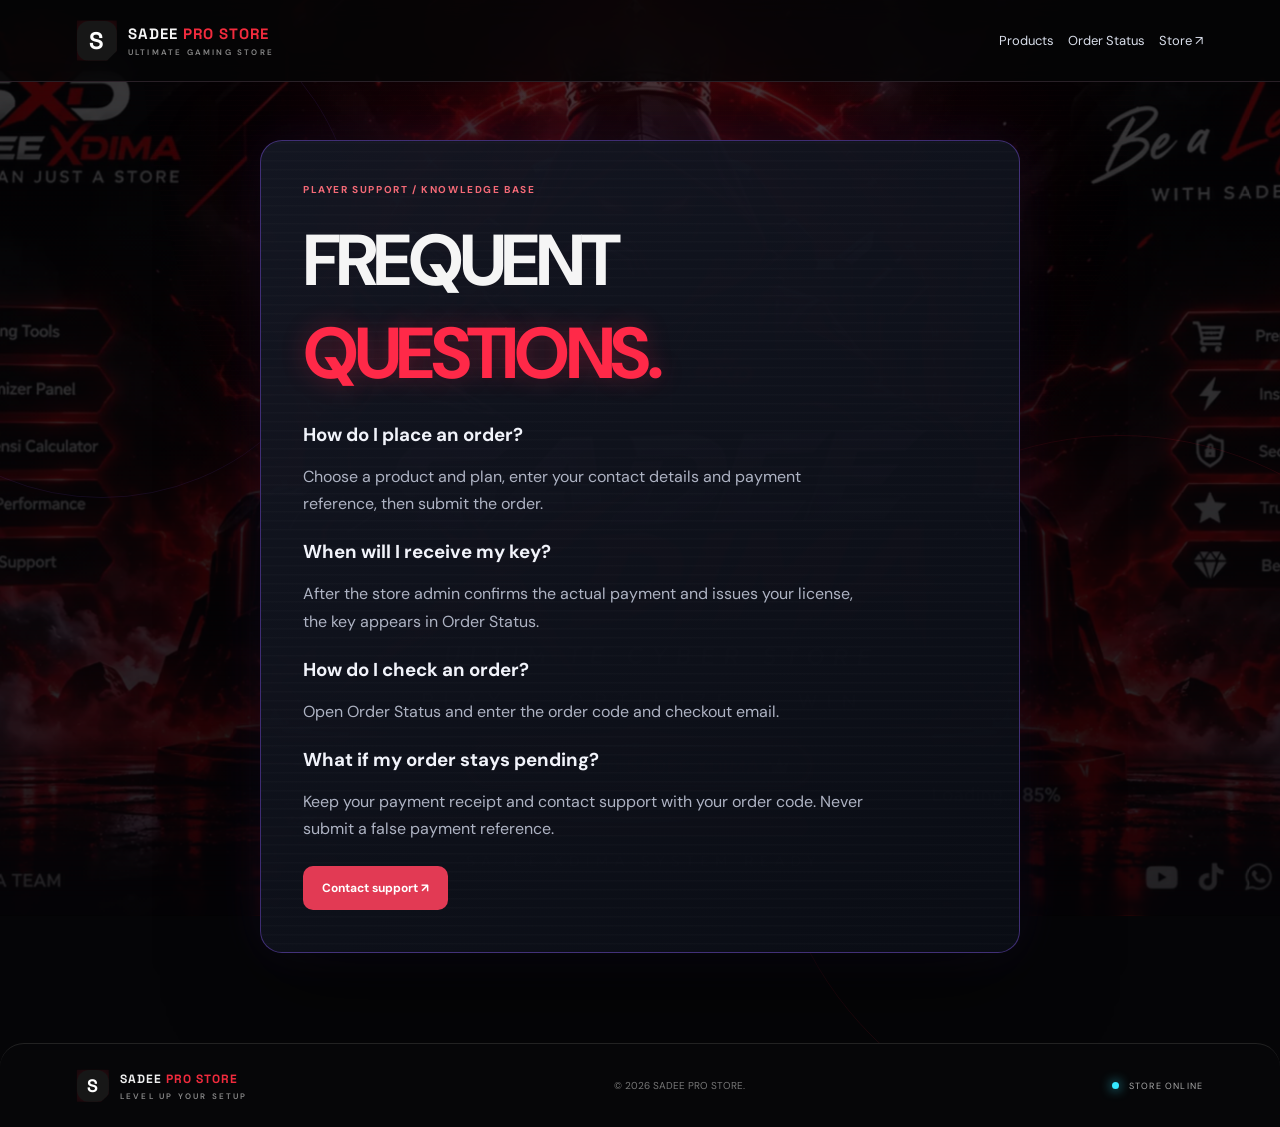
<file: faq.html>
<!doctype html><html lang="en"><head><meta charset="utf-8"><meta name="viewport" content="width=device-width,initial-scale=1"><meta name="theme-color" content="#08090d"><title>FAQ | SADEE PRO STORE</title><meta name="description" content="Quick answers about ordering, payment checks, license delivery and support."><link rel="stylesheet" href="styles.css"></head><body class="status-page"><header class="topbar"><a class="brand" href="./"><span class="brand-mark">S</span><span>SADEE <b>PRO STORE</b><small>ULTIMATE GAMING STORE</small></span></a><nav><a href="./#products">Products</a><a href="order-status.html">Order Status</a><a href="./">Store ↗</a></nav></header><main class="status-main"><div class="status-ambient" aria-hidden="true"><i></i><i></i><i></i></div><section class="status-console"><p class="eyebrow">PLAYER SUPPORT / KNOWLEDGE BASE</p><h1>FREQUENT <span>QUESTIONS.</span></h1><h3>How do I place an order?</h3><p class="status-intro">Choose a product and plan, enter your contact details and payment reference, then submit the order.</p><h3>When will I receive my key?</h3><p class="status-intro">After the store admin confirms the actual payment and issues your license, the key appears in Order Status.</p><h3>How do I check an order?</h3><p class="status-intro">Open Order Status and enter the order code and checkout email.</p><h3>What if my order stays pending?</h3><p class="status-intro">Keep your payment receipt and contact support with your order code. Never submit a false payment reference.</p><a class="btn btn-red" href="support.html">Contact support ↗</a></section></main><footer><a class="brand footer-brand" href="./"><span class="brand-mark">S</span><span>SADEE <b>PRO STORE</b><small>LEVEL UP YOUR SETUP</small></span></a><p>© <span id="year"></span> SADEE PRO STORE.</p><span class="footer-status"><i></i> STORE ONLINE</span></footer><script>document.getElementById('year').textContent=new Date().getFullYear()</script></body></html>
</file>
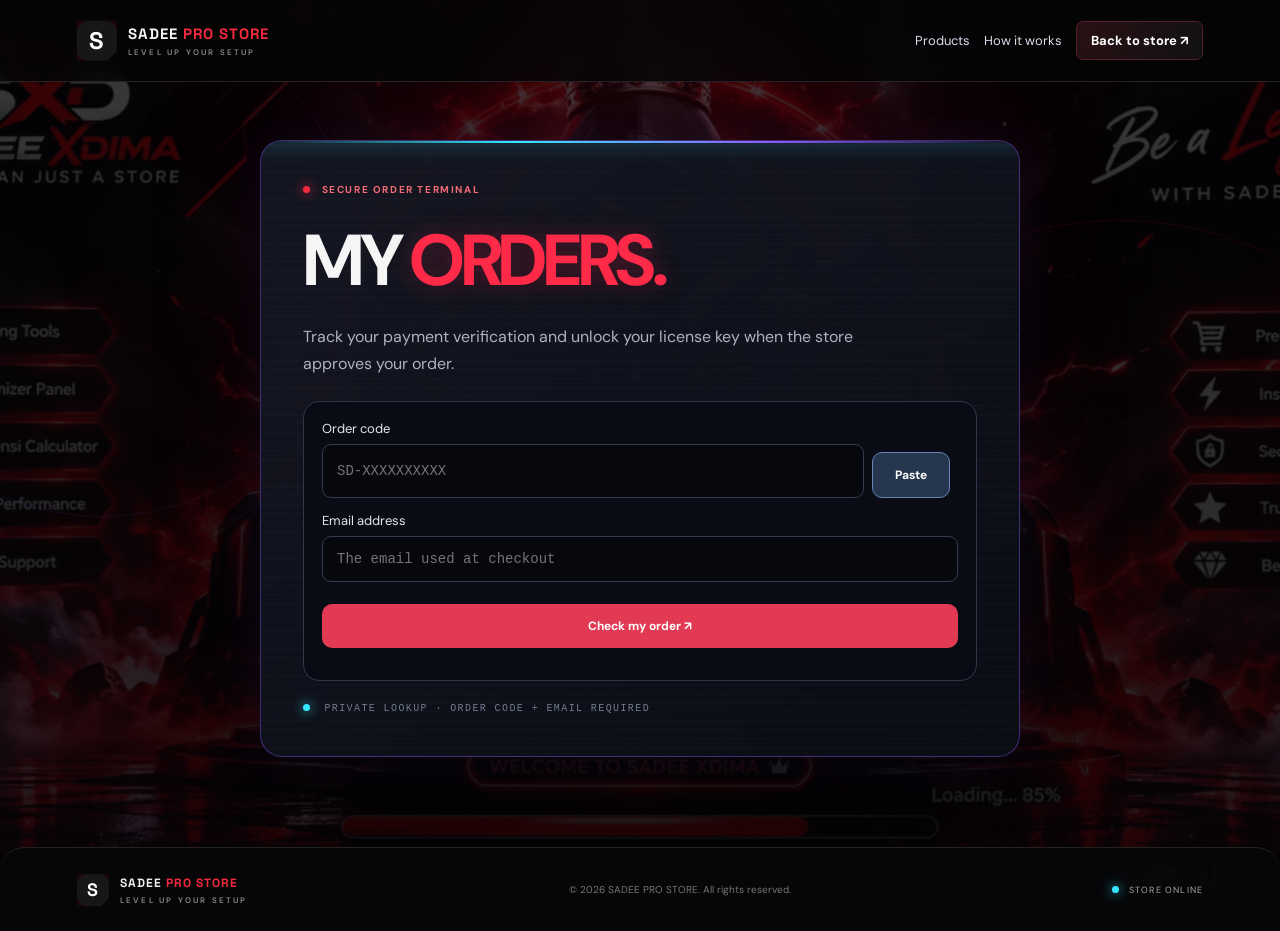
<file: order-status.html>
<!doctype html>
<html lang="en"><head><meta charset="utf-8"><meta name="viewport" content="width=device-width,initial-scale=1"><meta name="theme-color" content="#08090d"><title>My Orders | SADEE PRO STORE</title><link rel="stylesheet" href="styles.css"><script defer src="config.js"></script></head>
<body class="status-page"><header class="topbar"><a class="brand" href="./"><span class="brand-mark">S</span><span>SADEE <b>PRO STORE</b><small>LEVEL UP YOUR SETUP</small></span></a><nav><a href="./#products">Products</a><a href="./#how">How it works</a><a class="nav-shop" href="./">Back to store ↗</a></nav></header>
<main class="status-main"><div class="status-ambient" aria-hidden="true"><i></i><i></i><i></i></div><section class="status-console"><p class="eyebrow"><span class="live-dot"></span> SECURE ORDER TERMINAL</p><div class="status-scanline"></div><h1>MY <span>ORDERS.</span></h1><p class="status-intro">Track your payment verification and unlock your license key when the store approves your order.</p><form id="lookup-form" class="order-lookup-form status-lookup-form"><label>Order code<div class="paste-field"><input name="order_code" id="order-code-input" required maxlength="30" placeholder="SD-XXXXXXXXXX" autocomplete="off"><button type="button" class="btn btn-outline paste-btn" id="paste-order-code">Paste</button></div></label><label>Email address<input name="email" type="email" required maxlength="254" placeholder="The email used at checkout" autocomplete="email"></label><button class="btn btn-red full" type="submit" id="lookup-submit">Check my order ↗</button><p class="form-message" id="lookup-message" role="status"></p></form><div id="lookup-result" class="lookup-result" aria-live="polite"></div><div class="status-footnote"><span class="terminal-dot"></span> PRIVATE LOOKUP · ORDER CODE + EMAIL REQUIRED</div></section></main>
<footer><a class="brand footer-brand" href="./"><span class="brand-mark">S</span><span>SADEE <b>PRO STORE</b><small>LEVEL UP YOUR SETUP</small></span></a><p>© <span id="year"></span> SADEE PRO STORE. All rights reserved.</p><span class="footer-status"><i></i> STORE ONLINE</span></footer><script defer src="order-status.js"></script></body></html>
</file>
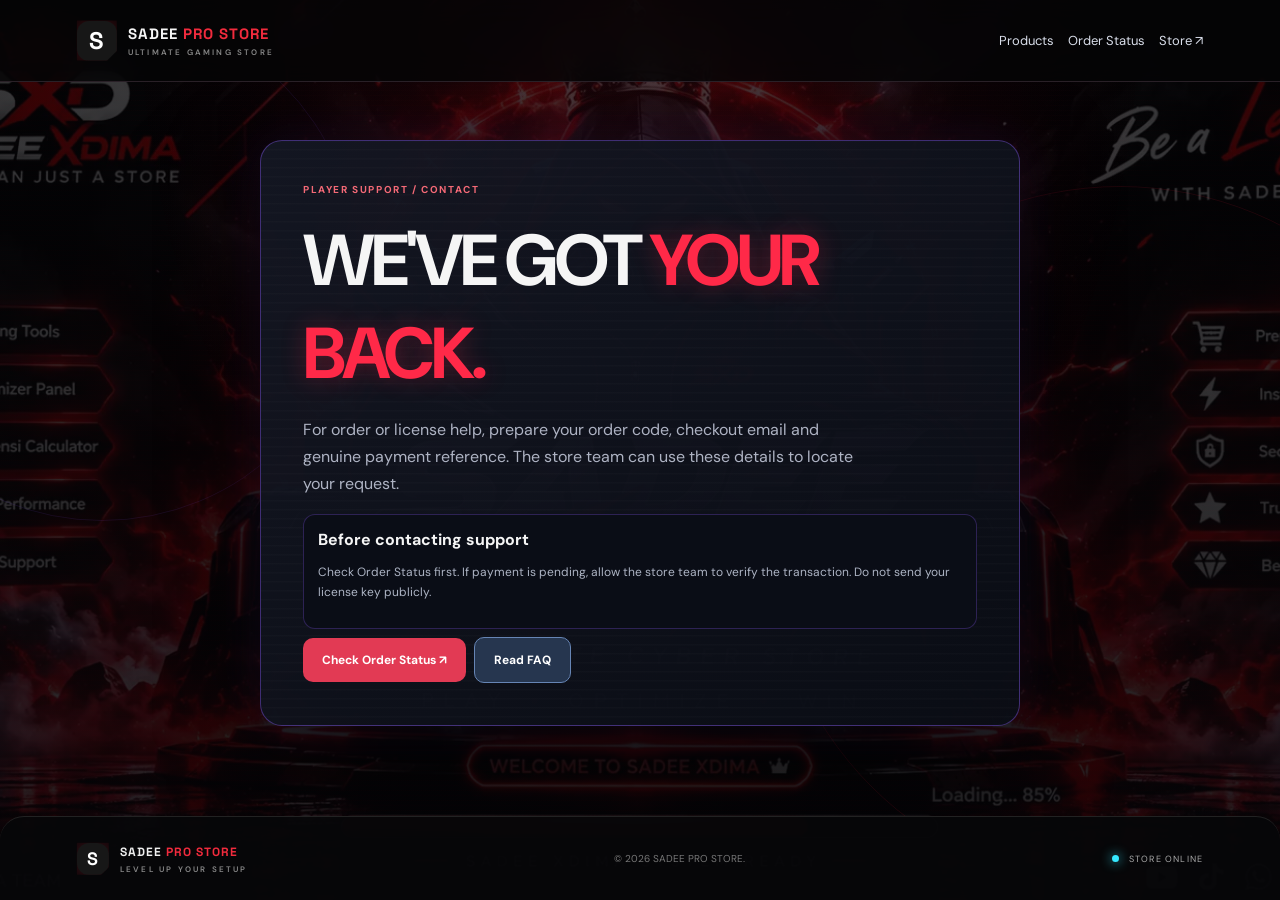
<file: support.html>
<!doctype html><html lang="en"><head><meta charset="utf-8"><meta name="viewport" content="width=device-width,initial-scale=1"><meta name="theme-color" content="#08090d"><title>Support | SADEE PRO STORE</title><meta name="description" content="Need help with an order? Keep your order code and payment receipt ready."><link rel="stylesheet" href="styles.css"></head><body class="status-page"><header class="topbar"><a class="brand" href="./"><span class="brand-mark">S</span><span>SADEE <b>PRO STORE</b><small>ULTIMATE GAMING STORE</small></span></a><nav><a href="./#products">Products</a><a href="order-status.html">Order Status</a><a href="./">Store ↗</a></nav></header><main class="status-main"><div class="status-ambient" aria-hidden="true"><i></i><i></i><i></i></div><section class="status-console"><p class="eyebrow">PLAYER SUPPORT / CONTACT</p><h1>WE'VE GOT <span>YOUR BACK.</span></h1><p class="status-intro">For order or license help, prepare your order code, checkout email and genuine payment reference. The store team can use these details to locate your request.</p><div class="pending-console"><b>Before contacting support</b><p>Check Order Status first. If payment is pending, allow the store team to verify the transaction. Do not send your license key publicly.</p></div><a class="btn btn-red" href="order-status.html">Check Order Status ↗</a><a class="btn btn-outline" href="faq.html">Read FAQ</a></section></main><footer><a class="brand footer-brand" href="./"><span class="brand-mark">S</span><span>SADEE <b>PRO STORE</b><small>LEVEL UP YOUR SETUP</small></span></a><p>© <span id="year"></span> SADEE PRO STORE.</p><span class="footer-status"><i></i> STORE ONLINE</span></footer><script>document.getElementById('year').textContent=new Date().getFullYear()</script></body></html>
</file>
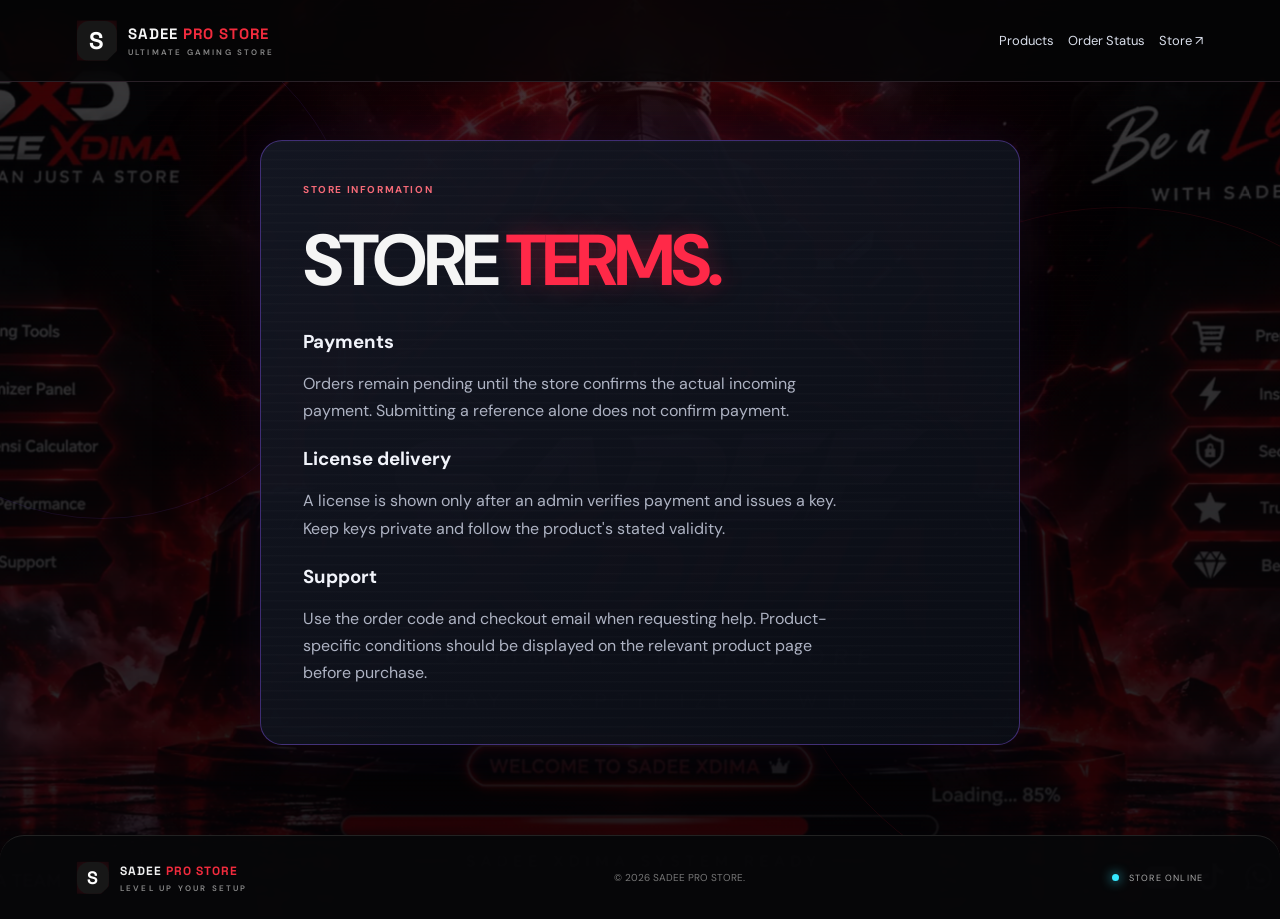
<file: terms.html>
<!doctype html><html lang="en"><head><meta charset="utf-8"><meta name="viewport" content="width=device-width,initial-scale=1"><meta name="theme-color" content="#08090d"><title>Store Terms | SADEE PRO STORE</title><meta name="description" content="Ordering, payment verification, license delivery and safe use information."><link rel="stylesheet" href="styles.css"></head><body class="status-page"><header class="topbar"><a class="brand" href="./"><span class="brand-mark">S</span><span>SADEE <b>PRO STORE</b><small>ULTIMATE GAMING STORE</small></span></a><nav><a href="./#products">Products</a><a href="order-status.html">Order Status</a><a href="./">Store ↗</a></nav></header><main class="status-main"><div class="status-ambient" aria-hidden="true"><i></i><i></i><i></i></div><section class="status-console"><p class="eyebrow">STORE INFORMATION</p><h1>STORE <span>TERMS.</span></h1><h3>Payments</h3><p class="status-intro">Orders remain pending until the store confirms the actual incoming payment. Submitting a reference alone does not confirm payment.</p><h3>License delivery</h3><p class="status-intro">A license is shown only after an admin verifies payment and issues a key. Keep keys private and follow the product's stated validity.</p><h3>Support</h3><p class="status-intro">Use the order code and checkout email when requesting help. Product-specific conditions should be displayed on the relevant product page before purchase.</p></section></main><footer><a class="brand footer-brand" href="./"><span class="brand-mark">S</span><span>SADEE <b>PRO STORE</b><small>LEVEL UP YOUR SETUP</small></span></a><p>© <span id="year"></span> SADEE PRO STORE.</p><span class="footer-status"><i></i> STORE ONLINE</span></footer><script>document.getElementById('year').textContent=new Date().getFullYear()</script></body></html>
</file>
<file: styles.css>
@import url('https://fonts.googleapis.com/css2?family=DM+Sans:wght@400;500;600;700&family=Space+Grotesk:wght@400;500;600;700&display=swap');
:root{--bg:#090909;--panel:#111;--panel2:#171717;--red:#f12a3c;--red2:#b90f25;--text:#f5f5f5;--muted:#9b9b9b;--line:#292929;--green:#71e4a1}*{box-sizing:border-box}html{scroll-behavior:smooth}body{margin:0;background:var(--bg);color:var(--text);font-family:'DM Sans',sans-serif}a{color:inherit;text-decoration:none}button,input,textarea{font:inherit}.topbar{height:82px;padding:0 clamp(20px,6vw,90px);display:flex;align-items:center;justify-content:space-between;border-bottom:1px solid #222;background:#090909;position:sticky;top:0;z-index:10}.brand{display:flex;align-items:center;gap:11px;font:700 15px 'Space Grotesk',sans-serif;letter-spacing:1px}.brand b{color:var(--red)}.brand small{display:block;font:600 8px 'DM Sans',sans-serif;letter-spacing:2.2px;color:#888;margin-top:4px}.brand-mark{display:grid;place-items:center;width:40px;height:40px;background:var(--red);color:#fff;font:700 24px 'Space Grotesk';clip-path:polygon(0 0,100% 0,100% 76%,76% 100%,0 100%)}nav{display:flex;align-items:center;gap:30px;color:#c4c4c4;font-size:13px}nav a:hover,.text-link:hover{color:#fff}.admin-link{border:1px solid #343434;padding:10px 14px;border-radius:7px}.hero{min-height:560px;padding:78px clamp(20px,8vw,125px) 54px;display:grid;grid-template-columns:1.05fr .95fr;align-items:center;gap:38px;overflow:hidden;background:radial-gradient(ellipse at 80% 35%,#301014 0,transparent 43%),linear-gradient(120deg,#090909,#0d0b0c)}.eyebrow{font-size:10px;letter-spacing:2.2px;font-weight:700;color:#f56a77;margin:0 0 18px}.live-dot,.footer-status i{display:inline-block;width:7px;height:7px;background:var(--red);border-radius:50%;margin-right:8px;box-shadow:0 0 12px #f12a3c}.hero h1{font:700 clamp(48px,6.5vw,86px)/.98 'Space Grotesk',sans-serif;letter-spacing:-4px;margin:0;max-width:600px}.hero h1 span,.section h2 span,.how-section h2 span{color:var(--red)}.hero-sub{max-width:430px;color:#aaa;font-size:14px;line-height:1.9;margin:24px 0 27px}.hero-actions{display:flex;align-items:center;gap:25px}.btn{border:0;display:inline-flex;align-items:center;justify-content:center;gap:16px;padding:14px 19px;border-radius:6px;font-weight:700;font-size:12px;cursor:pointer;transition:.2s}.btn-red{background:var(--red);color:white;box-shadow:0 7px 24px #f12a3c22}.btn-red:hover{background:#ff4051;transform:translateY(-1px)}.text-link{font-size:12px;color:#c5c5c5}.hero-stats{display:flex;gap:32px;margin-top:48px}.hero-stats div{display:flex;flex-direction:column;gap:5px}.hero-stats strong{font:700 20px 'Space Grotesk';color:#eee}.hero-stats small{font-size:10px;color:#888}.hero-art{min-height:365px;position:relative;border:1px solid #3b2427;border-radius:12px;overflow:hidden;background:linear-gradient(145deg,#1b1113,#080808 60%);display:grid;place-items:center}.hero-art:before{content:"";position:absolute;inset:0;background-image:linear-gradient(#ffffff08 1px,transparent 1px),linear-gradient(90deg,#ffffff08 1px,transparent 1px);background-size:28px 28px;mask-image:linear-gradient(135deg,#000,transparent 80%)}.orbit{position:absolute;border:1px solid #9f2635;border-radius:50%;transform:rotate(-30deg)}.orbit-one{width:280px;height:190px}.orbit-two{width:360px;height:260px;border-color:#4b292d}.hero-chip{z-index:1;width:125px;height:125px;display:grid;place-content:center;text-align:center;background:linear-gradient(145deg,#f32c40,#8c0e20);clip-path:polygon(15% 0,100% 0,100% 80%,80% 100%,0 100%,0 15%);font:700 35px 'Space Grotesk';box-shadow:0 0 70px #f12a3c55}.hero-chip b{font-size:20px}.hero-cross{position:absolute;top:45px;right:58px;color:#ff4254;font-size:28px}.hero-caption{position:absolute;bottom:25px;left:25px;display:flex;flex-direction:column;gap:7px}.hero-caption span{font-size:9px;letter-spacing:2px;color:#f36b77}.hero-caption b{font:600 12px 'Space Grotesk';letter-spacing:1px}.hero-bars{position:absolute;right:26px;bottom:27px;display:flex;align-items:end;gap:4px;height:30px}.hero-bars i{width:3px;background:#e92c3e;height:40%}.hero-bars i:nth-child(3n){height:90%}.hero-bars i:nth-child(2n){height:60%}.section{padding:85px clamp(20px,8vw,125px)}.section-head{display:flex;align-items:end;justify-content:space-between;gap:20px}.section h2,.how-section h2,.support-banner h2{font:700 clamp(30px,4vw,44px)/1.1 'Space Grotesk';letter-spacing:-1.5px;margin:0}.search-wrap{display:flex;gap:10px;align-items:center;background:#111;border:1px solid #292929;padding:0 13px;border-radius:7px;width:min(280px,100%);height:43px;color:#999}.search-wrap input{background:none;border:0;outline:0;color:white;width:100%;font-size:12px}.filters{display:flex;gap:8px;flex-wrap:wrap;margin:28px 0}.filter{background:#111;color:#aaa;border:1px solid #292929;padding:9px 15px;border-radius:5px;font-size:11px;cursor:pointer}.filter.active,.filter:hover{background:#321015;color:#fff;border-color:#8c202d}.product-grid{display:grid;grid-template-columns:repeat(4,minmax(0,1fr));gap:16px}.product-card{border:1px solid #252525;border-radius:9px;overflow:hidden;background:#101010;transition:.2s}.product-card:hover{border-color:#7d2731;transform:translateY(-3px)}.product-image{height:185px;background:radial-gradient(circle at 50% 40%,#392025,#141011 60%);display:grid;place-items:center;position:relative;overflow:hidden}.product-image img{width:100%;height:100%;object-fit:cover}.product-placeholder{font:700 48px 'Space Grotesk';color:#f13a4c;text-shadow:0 0 28px #f12a3c55}.product-tag{position:absolute;top:12px;left:12px;background:#241014;border:1px solid #63212b;color:#ff818b;border-radius:4px;padding:5px 8px;font-size:9px;text-transform:uppercase;letter-spacing:1px}.product-info{padding:16px}.product-category{font-size:9px;color:#f36a78;text-transform:uppercase;letter-spacing:1.5px}.product-info h3{font:600 16px 'Space Grotesk';margin:9px 0;color:#f5f5f5}.product-description{font-size:11px;line-height:1.6;color:#999;min-height:35px}.product-bottom{display:flex;align-items:center;justify-content:space-between;gap:8px;margin-top:17px}.price{font:700 17px 'Space Grotesk'}.order-btn{background:#242424;border:1px solid #373737;color:white;padding:9px 10px;border-radius:5px;font-size:10px;font-weight:700;cursor:pointer}.order-btn:hover{background:var(--red);border-color:var(--red)}.empty-state{grid-column:1/-1;text-align:center;padding:55px 20px;border:1px dashed #333;border-radius:8px;color:#999;font-size:13px}.fine-print{color:#777;font-size:10px;line-height:1.7}.how-section{padding:68px clamp(20px,8vw,125px);background:#101010;border-top:1px solid #202020;border-bottom:1px solid #202020;display:grid;grid-template-columns:.8fr 1.2fr;gap:50px}.steps{display:grid;grid-template-columns:repeat(3,1fr);gap:20px}.steps article{border-left:1px solid #54202a;padding-left:16px}.steps article>b{font:700 22px 'Space Grotesk';color:var(--red)}.steps h3{font:600 14px 'Space Grotesk';margin:17px 0 8px}.steps p,.support-banner p{font-size:11px;color:#999;line-height:1.8}.support-banner{margin:70px clamp(20px,8vw,125px);padding:30px 34px;border:1px solid #422027;border-radius:10px;background:linear-gradient(100deg,#1a0d10,#101010);display:flex;align-items:center;justify-content:space-between;gap:20px}.support-banner .eyebrow{margin-bottom:10px}.support-banner h2{font-size:27px}.support-banner p{margin-bottom:0}.btn-outline{border:1px solid #62303a;color:white;white-space:nowrap}.btn-outline:hover{background:#251014}footer{border-top:1px solid #222;padding:25px clamp(20px,6vw,90px);display:flex;align-items:center;justify-content:space-between;gap:20px}footer p{font-size:10px;color:#777}.footer-brand{font-size:12px}.footer-brand .brand-mark{width:32px;height:32px;font-size:18px}.footer-status{font-size:9px;letter-spacing:1.2px;color:#aaa}.footer-status i{width:6px;height:6px;background:var(--green);box-shadow:0 0 8px #71e4a1}.modal-backdrop{position:fixed;inset:0;z-index:30;background:#000c;display:grid;place-items:center;padding:15px;overflow:auto}.modal-backdrop[hidden]{display:none}.order-modal{width:min(470px,100%);background:#111;border:1px solid #3b282b;border-radius:12px;padding:28px;position:relative;margin:auto}.modal-close{position:absolute;right:17px;top:13px;background:none;color:#aaa;border:0;font-size:28px;cursor:pointer}.order-modal h2{font:700 30px 'Space Grotesk';margin:0 0 18px}.selected-product{background:#1a1a1a;border:1px solid #2d2d2d;border-radius:7px;padding:12px;margin-bottom:18px;display:flex;justify-content:space-between;gap:12px;font-size:12px}.selected-product span{color:#f45a68}.order-modal form{display:grid;gap:12px}.order-modal label{display:grid;gap:7px;font-size:11px;color:#ccc}.order-modal label small{display:inline;color:#777}.order-modal input,.order-modal textarea{width:100%;border:1px solid #333;background:#090909;color:white;border-radius:6px;padding:11px;outline:none;font-size:12px}.order-modal input:focus,.order-modal textarea:focus{border-color:#a82b39}.full{width:100%}.form-message{font-size:11px;color:#ff7a86;margin:0}.form-message.success{color:#71e4a1}
@media(max-width:950px){.hero{padding-top:55px;grid-template-columns:1fr 0.8fr}.hero h1{font-size:62px}.product-grid{grid-template-columns:repeat(2,minmax(0,1fr))}.how-section{grid-template-columns:1fr;gap:30px}.hero-art{min-height:320px}}@media(max-width:620px){.topbar{height:68px;padding:0 17px}nav{gap:12px;font-size:11px}nav>a:first-child,nav>a:nth-child(2){display:none}.admin-link{padding:8px 10px}.brand{font-size:12px}.brand-mark{width:34px;height:34px;font-size:20px}.hero{padding:50px 20px 35px;grid-template-columns:1fr;gap:35px}.hero h1{font-size:clamp(52px,14vw,76px);letter-spacing:-3px}.hero-sub{font-size:13px}.hero-stats{margin-top:35px;gap:25px}.hero-art{min-height:275px}.section{padding:60px 18px}.section-head{align-items:start;flex-direction:column}.section h2{font-size:35px}.search-wrap{width:100%}.product-grid{gap:10px}.product-image{height:145px}.product-info{padding:12px}.product-info h3{font-size:14px}.product-description{font-size:10px}.price{font-size:14px}.order-btn{font-size:9px;padding:8px 7px}.how-section{padding:50px 20px}.steps{grid-template-columns:1fr;gap:25px}.steps article{padding-bottom:10px}.support-banner{margin:45px 18px;padding:24px;align-items:start;flex-direction:column}.support-banner h2{font-size:24px}footer{padding:22px 18px;flex-wrap:wrap}footer p{order:3;width:100%;margin:0}.footer-status{font-size:8px}.order-modal{padding:23px 18px}}
/* Product details, video hero, and mobile-friendly product actions */
.hero-video{position:absolute;inset:0;width:100%;height:100%;object-fit:cover;border-radius:inherit;z-index:0}.hero-art>*:not(.hero-video){position:relative;z-index:1}.product-open{display:block;width:100%;height:100%;padding:0;border:0;text-align:left;background:transparent;color:inherit;cursor:pointer;font:inherit}.product-open:focus-visible{outline:2px solid var(--red,#e52323);outline-offset:4px;border-radius:14px}.featured-card{outline:1px solid rgba(229,35,35,.42)}.featured-tag{position:absolute;top:42px;left:14px;background:#e52323;color:#fff;font-size:10px;font-weight:800;letter-spacing:.12em;padding:6px 8px;border-radius:4px}.detail-image{height:180px;border-radius:12px;overflow:hidden;background:#151515;margin:0 0 20px}.detail-image img{width:100%;height:100%;object-fit:cover}.detail-placeholder{height:100%;display:grid;place-items:center;color:#e52323;font-weight:900;letter-spacing:.18em}.detail-description{color:#c5c5c5;line-height:1.65}.detail-meta{display:flex;flex-wrap:wrap;gap:8px;margin:14px 0}.detail-meta span{border:1px solid #303030;background:#151515;color:#ddd;border-radius:6px;padding:7px 9px;font-size:12px}.detail-features h3{font-size:14px;margin:18px 0 8px}.detail-features ul{padding-left:20px;color:#d1d1d1;line-height:1.8}.product-modal{max-height:92vh;overflow:auto}.product-modal select{width:100%;margin-top:8px;background:#111;color:#fff;border:1px solid #333;border-radius:8px;padding:12px}.admin-settings{margin-top:24px}.admin-settings form{display:grid;gap:12px}.admin-settings input{width:100%}
@media(max-width:600px){.detail-image{height:145px}.product-modal{padding:22px 16px}.hero-video{object-position:center}}

/* Premium storefront polish */
.nav-shop{padding:10px 14px;border:1px solid #64222c;border-radius:6px;background:linear-gradient(135deg,#e52323,#8f111b);color:#fff!important;font-weight:700}
.hero-art{isolation:isolate;min-height:430px;box-shadow:0 22px 70px #0008}
.hero-photo{position:absolute;inset:0;width:100%;height:100%;object-fit:cover;opacity:.82;z-index:-2;filter:saturate(.82)}
.hero-photo-shade{position:absolute;inset:0;background:linear-gradient(115deg,#090909ee 0%,#09090970 55%,#a20d1c55 100%),linear-gradient(0deg,#080808 0%,transparent 65%);z-index:-1}
.hero-art:before{z-index:0;opacity:.6}.hero-chip{box-shadow:0 0 70px #f12a3c88,0 14px 35px #0008}.hero-caption,.hero-bars,.hero-cross,.orbit{z-index:2!important}
.collection-intro{max-width:540px;color:#929292;font-size:13px;line-height:1.8;margin:13px 0 0}
.product-card{box-shadow:0 12px 30px #0002}.product-image{background:linear-gradient(135deg,#211014,#111)}.product-image:after{content:"";position:absolute;inset:0;background:linear-gradient(0deg,#08080855,transparent 65%);pointer-events:none}
.support-banner{background:radial-gradient(ellipse at 90% 0%,#4b111b55,transparent 50%),linear-gradient(100deg,#1a0d10,#101010)}
@media(max-width:620px){.nav-shop{padding:8px 9px;font-size:10px}.hero-art{min-height:300px}.collection-intro{font-size:12px}}

/* Premium motion polish */
.hero-copy{animation:fadeUp .75s cubic-bezier(.2,.8,.2,1) both}.hero-art{animation:fadeUp .9s .12s cubic-bezier(.2,.8,.2,1) both;box-shadow:0 25px 70px #f12a3c12}.hero-chip{animation:chipFloat 5s ease-in-out infinite;filter:drop-shadow(0 12px 28px #f12a3c45)}.orbit-one{animation:orbitSpin 18s linear infinite}.orbit-two{animation:orbitSpin 25s linear infinite reverse}.hero-bars i{animation:barPulse 1.2s ease-in-out infinite alternate}.hero-bars i:nth-child(2n){animation-delay:.25s}.hero-bars i:nth-child(3n){animation-delay:.45s}.hero-cross{animation:twinkle 3s ease-in-out infinite}.product-card{animation:fadeUp .6s ease both;position:relative}.product-card:before{content:"";position:absolute;inset:0;pointer-events:none;z-index:2;background:linear-gradient(115deg,transparent 25%,#ffffff0b 45%,transparent 65%);transform:translateX(-130%);transition:transform .65s}.product-card:hover:before{transform:translateX(130%)}.product-image img{transition:transform .55s cubic-bezier(.2,.8,.2,1),filter .4s}.product-card:hover .product-image img{transform:scale(1.07);filter:saturate(1.15)}.btn,.order-btn,.filter{transition:transform .22s ease,background .22s ease,border-color .22s ease,box-shadow .22s ease}.btn-red:hover{box-shadow:0 12px 35px #f12a3c44;transform:translateY(-3px)}.nav-shop{border:1px solid #54202a;padding:10px 14px;border-radius:7px;background:linear-gradient(120deg,#291014,#111)}.nav-shop:hover{border-color:#f12a3c;box-shadow:0 0 24px #f12a3c20}.hero-photo{transition:transform 9s ease;animation:photoDrift 18s ease-in-out infinite alternate}.hero-art:hover .hero-photo{transform:scale(1.04)}.collection-intro{max-width:520px;color:#999;font-size:12px;line-height:1.8;margin:14px 0 0}.support-banner{animation:fadeUp .7s ease both}@keyframes fadeUp{from{opacity:0;transform:translateY(20px)}to{opacity:1;transform:translateY(0)}}@keyframes chipFloat{0%,100%{transform:translateY(0) rotate(0)}50%{transform:translateY(-10px) rotate(2deg)}}@keyframes orbitSpin{from{rotate:0deg}to{rotate:360deg}}@keyframes barPulse{from{opacity:.35;transform:scaleY(.6)}to{opacity:1;transform:scaleY(1)}}@keyframes twinkle{0%,100%{opacity:.55;transform:scale(.85) rotate(0)}50%{opacity:1;transform:scale(1.15) rotate(20deg)}}@keyframes photoDrift{from{transform:scale(1.02)}to{transform:scale(1.12)}}@media(prefers-reduced-motion:reduce){*,*::before,*::after{animation-duration:.01ms!important;animation-iteration-count:1!important;scroll-behavior:auto!important;transition-duration:.01ms!important}}@media(max-width:600px){.nav-shop{padding:8px 9px}.hero{gap:25px}.hero-art{min-height:280px}.collection-intro{max-width:100%}}
.payment-instructions{margin:14px 0;padding:16px;border:1px solid rgba(239,44,56,.55);border-radius:14px;background:linear-gradient(135deg,rgba(239,44,56,.12),rgba(12,12,12,.9));display:grid;gap:8px}.payment-instructions b{color:#ff626b;letter-spacing:.12em;font-size:.8rem}.payment-instructions p{margin:0;color:#c7c7c7;font-size:.88rem;line-height:1.5}.payment-instructions strong{font-size:1.05rem;overflow-wrap:anywhere}

/* SADEE PRO STORE — GAMING UPGRADE */
:root{--red:#f12b3d;--red2:#b80f25;--bg:#08090d;--panel:#11131a;--line:#282b36;--muted:#9a9eac}body{background:radial-gradient(ellipse at 75% -10%,rgba(241,43,61,.13),transparent 38%),var(--bg);background-attachment:fixed}.topbar{border-bottom:1px solid rgba(241,43,61,.22);backdrop-filter:blur(18px);background:rgba(8,9,13,.88)}.brand-mark{box-shadow:0 0 25px #f12b3d55}.hero{position:relative}.hero h1{letter-spacing:-.055em;text-shadow:0 0 34px #f12b3d18}.hero h1 span,.section-head h2 span,.how-section h2 span,.admin-heading h1 span{color:var(--red);text-shadow:0 0 28px #f12b3d35}.hero-art{border:1px solid #f12b3d50;box-shadow:0 25px 80px #0008,0 0 45px #f12b3d0d}.hero-art:after{content:"";position:absolute;inset:0;pointer-events:none;border:1px solid #ffffff0a;border-radius:inherit}.btn-red,.order-btn{background:linear-gradient(135deg,#ff3649,#b80f25);box-shadow:0 8px 24px #f12b3d22;transition:transform .2s,box-shadow .2s}.btn-red:hover,.order-btn:hover{transform:translateY(-2px);box-shadow:0 12px 30px #f12b3d45}.product-card{background:linear-gradient(155deg,#151720,#0e0f14);border:1px solid #2a2d38;transition:transform .24s,border-color .24s,box-shadow .24s}.product-card:hover{transform:translateY(-5px);border-color:#f12b3d99;box-shadow:0 18px 38px #0008,0 0 26px #f12b3d12}.product-image{background:linear-gradient(135deg,#191b25,#0a0b10)}.product-tag,.featured-tag{backdrop-filter:blur(10px)}.filters .filter.active,.filter.active{box-shadow:0 0 18px #f12b3d26}.section,.how-section,.support-banner{position:relative}.eyebrow{letter-spacing:.16em}.admin-body{background:radial-gradient(ellipse at 15% 0%,#f12b3d12,transparent 32%),#08090d}.admin-main{max-width:1180px}.admin-section-head,.admin-heading{border-bottom:1px solid #2a2d38;padding-bottom:18px}.admin-form,.admin-settings{background:linear-gradient(145deg,#151720,#0d0e13);border-color:#2c2f3a;box-shadow:0 18px 50px #0003}.admin-item{background:#12141b;border:1px solid #292c36;border-radius:14px;padding:16px;margin:10px 0}.admin-item:hover{border-color:#f12b3d66}.admin-tabs{display:flex;gap:8px;flex-wrap:wrap;margin:20px 0}.admin-kpis{display:grid;grid-template-columns:repeat(4,minmax(0,1fr));gap:12px;margin:18px 0}.admin-kpi{background:linear-gradient(145deg,#171923,#0f1016);border:1px solid #2b2e39;border-radius:16px;padding:18px;min-width:0}.admin-kpi span{display:block;color:#a2a6b5;font-size:12px;text-transform:uppercase;letter-spacing:.1em}.admin-kpi strong{display:block;font-size:clamp(20px,3vw,30px);margin-top:9px;color:#fff;overflow-wrap:anywhere}.admin-kpi small{color:#f12b3d}.stock-pill{display:inline-flex;border-radius:99px;padding:4px 9px;font-size:11px;background:#252733;color:#e7e8ee}.stock-pill.low{background:#4a1720;color:#ff9ca6}@media(max-width:700px){.admin-kpis{grid-template-columns:repeat(2,minmax(0,1fr))}.hero h1{font-size:clamp(42px,12vw,68px)}.product-card:hover{transform:none}}@media(prefers-reduced-motion:reduce){*,*:before,*:after{animation-duration:.01ms!important;transition-duration:.01ms!important;scroll-behavior:auto!important}}

.language-toggle{border:1px solid #363946;background:#151720;color:#fff;border-radius:9px;padding:9px 12px;cursor:pointer}.product-heart{position:absolute;z-index:2;right:12px;top:12px;width:38px;height:38px;border-radius:50%;border:1px solid #ffffff35;background:#090a0dbd;color:#fff;font-size:20px;cursor:pointer}.product-image{position:relative}.product-heart.saved{color:#ff3b50;border-color:#ff3b50}.order-lookup-form{display:grid;grid-template-columns:1fr 1fr auto;gap:12px;align-items:end;background:#11131a;border:1px solid #2a2d38;border-radius:16px;padding:18px}.order-lookup-form label{display:grid;gap:7px;color:#d5d7df;font-size:13px}.order-lookup-form input{background:#090a0f;border:1px solid #343744;border-radius:9px;padding:12px;color:#fff;min-width:0}.lookup-result{margin-top:14px}.lookup-card{border:1px solid #343744;background:#11131a;border-radius:14px;padding:16px;line-height:1.8}.lookup-card strong{color:#fff}.lookup-card .license{font-family:monospace;letter-spacing:.04em;background:#08090d;padding:10px;border-radius:8px;overflow-wrap:anywhere}@media(max-width:700px){.order-lookup-form{grid-template-columns:1fr}.topbar nav{gap:8px;flex-wrap:wrap}}
.announcement-list{display:grid;grid-template-columns:repeat(auto-fit,minmax(240px,1fr));gap:12px}.announcement-card{background:linear-gradient(145deg,#151720,#0d0e13);border:1px solid #30333e;border-left:3px solid #f12b3d;border-radius:12px;padding:16px}.announcement-card small{color:#f12b3d;text-transform:uppercase;letter-spacing:.1em}.announcement-card h3{margin:8px 0}.announcement-card p{color:#b3b6c2;line-height:1.6;margin:0}
.detail-reviews{margin-top:20px;border-top:1px solid #2b2e39;padding-top:18px}.review-card{padding:12px;border:1px solid #2a2d38;border-radius:10px;margin:8px 0;background:#0c0d12}.review-card span{color:#ffbd4a;margin-left:10px}.review-card p{color:#b9bdc9;margin-bottom:0}.review-form{display:grid;gap:10px;margin-top:14px}.review-form label{display:grid;gap:6px}.review-form input,.review-form select,.review-form textarea{background:#090a0f;color:#fff;border:1px solid #343744;border-radius:9px;padding:10px}

/* SADEE PRO STORE - clear order-code cards */
.order-success-card,.order-code-card{--order-hue:345;background:linear-gradient(135deg,hsl(var(--order-hue) 78% 25%),hsl(calc(var(--order-hue) + 48) 78% 17%) 55%,#11131a);border:1px solid hsl(var(--order-hue) 75% 55% / .7);border-radius:14px;padding:18px;margin:12px 0;color:#fff;box-shadow:0 12px 35px hsl(var(--order-hue) 70% 25% / .2)}
.order-success-card{background:linear-gradient(135deg,hsl(var(--order-hue) 78% 25%),hsl(calc(var(--order-hue) + 48) 78% 17%) 55%,#11131a)}
.order-success-card>span,.order-success-card>small,.order-code-card>small{display:block;font-size:10px;letter-spacing:1.5px;color:#ffe2e7;margin-bottom:8px}
.order-success-card>strong,.order-code-card>strong{display:block;font:700 clamp(22px,6vw,30px)/1.25 'Space Grotesk',monospace;letter-spacing:1px;overflow-wrap:anywhere;margin:5px 0 12px}
.order-success-card p{font-size:12px;line-height:1.8;color:#f4e9eb;margin:12px 0}
.order-code-copy{border:1px solid #ffffff85;background:#ffffff18;color:#fff;border-radius:8px;padding:10px 14px;font-weight:700;font-size:12px;cursor:pointer}
.order-code-copy:hover{background:#ffffff30}
.lookup-card .order-code-card{margin:14px 0}
.lookup-card .license{margin:8px 0 12px;border:1px solid #3c8e68;color:#a7ffd0;font-size:14px}


/* SADEE PRO STORE — CYBER ARENA / ORDER STATUS UPGRADE */
:root{--cyber-red:#ff2948;--cyber-violet:#8d5cff;--cyber-cyan:#35e8ff;--cyber-panel:#10131c;--cyber-line:#2b3040}
.nav-orders{display:inline-flex;align-items:center;gap:7px;padding:9px 13px;border:1px solid #ff29486b;border-radius:9px;background:linear-gradient(120deg,#281019,#15121d);color:#fff!important;box-shadow:0 0 22px #ff29481a}
.hero-copy .eyebrow:after{content:' / CYBER ARENA';color:#8d5cff}.hero h1{font-size:clamp(42px,6vw,78px);line-height:.99}.hero h1 span{background:linear-gradient(90deg,#ff2948,#a46bff 58%,#35e8ff);-webkit-background-clip:text;background-clip:text;color:transparent;text-shadow:none}.hero-art:before{content:'SYSTEM ONLINE  //  SADEE-OS';position:absolute;z-index:4;top:15px;left:16px;font:700 9px/1.4 monospace;letter-spacing:2px;color:#d6d8e7;background:#090b12b8;border:1px solid #8d5cff77;padding:8px 10px;border-radius:6px;box-shadow:0 0 20px #8d5cff26}.hero-art:after{content:'';position:absolute;inset:0;z-index:3;pointer-events:none;background:repeating-linear-gradient(0deg,transparent 0 5px,#ffffff06 6px 7px),linear-gradient(110deg,transparent 30%,#8d5cff13 50%,transparent 70%);mix-blend-mode:screen}.hero-chip{border:1px solid #35e8ff77;background:linear-gradient(135deg,#151827dd,#241128dd);box-shadow:0 0 30px #35e8ff24,0 0 55px #ff29481c}.hero-bars i{background:linear-gradient(180deg,#35e8ff,#8d5cff,#ff2948)}.hero-caption{border-left:2px solid #8d5cff;padding-left:12px}.hero-copy,.hero-art{position:relative}.hero-copy:before{content:'010101  /  NEXT LEVEL';display:block;color:#666d82;font:10px monospace;letter-spacing:2px;margin-bottom:16px}.btn-red{background:linear-gradient(110deg,#ff2948,#9a35ca);box-shadow:0 8px 26px #ff29482b}.btn-red:hover{box-shadow:0 0 30px #ff29486b}.product-card:hover{border-color:#8d5cff99;box-shadow:0 0 28px #8d5cff16,0 18px 38px #0008}
.status-page{min-height:100vh;background:radial-gradient(ellipse at 50% 5%,#32112a66,transparent 36%),radial-gradient(ellipse at 90% 70%,#102e3a55,transparent 35%),#070910}.status-main{min-height:68vh;display:grid;place-items:center;padding:58px 18px 90px;position:relative;overflow:hidden}.status-console{width:min(760px,100%);position:relative;z-index:2;padding:clamp(20px,5vw,42px);border:1px solid #8d5cff66;border-radius:22px;background:linear-gradient(145deg,#141723f2,#0a0d15f5);box-shadow:0 28px 90px #0009,0 0 50px #8d5cff18;overflow:hidden}.status-console:before{content:'';position:absolute;inset:0;pointer-events:none;background:repeating-linear-gradient(0deg,transparent 0 7px,#ffffff04 8px 9px)}.status-console>*{position:relative}.status-console h1{font-size:clamp(42px,9vw,72px);letter-spacing:-.06em;margin:12px 0}.status-console h1 span{color:var(--cyber-red);text-shadow:0 0 25px #ff29484a}.status-intro{color:#aeb3c3;line-height:1.7;max-width:560px}.status-lookup-form{display:grid;grid-template-columns:1fr;gap:14px;margin-top:24px;background:#090c14;border:1px solid #30374a}.status-lookup-form label{display:grid;gap:7px;color:#e2e5ef;font-size:13px}.status-lookup-form input{width:100%;min-width:0;padding:14px;border:1px solid #363c50;border-radius:9px;background:#06080e;color:#fff;font:14px monospace;outline:none}.status-lookup-form input:focus{border-color:#8d5cff;box-shadow:0 0 0 3px #8d5cff22}.paste-field{display:flex;gap:8px}.paste-field input{flex:1}.paste-btn{min-width:78px}.status-ambient{position:absolute;inset:0;pointer-events:none;opacity:.5}.status-ambient i{position:absolute;width:40vw;height:40vw;border:1px solid #8d5cff33;border-radius:50%;animation:statusOrbit 24s linear infinite}.status-ambient i:nth-child(1){top:-10%;left:-12%}.status-ambient i:nth-child(2){right:-15%;bottom:-10%;width:55vw;height:55vw;animation-direction:reverse;border-color:#ff294833}.status-ambient i:nth-child(3){top:25%;left:35%;width:20vw;height:20vw;border-color:#35e8ff22}.status-scanline{position:absolute!important;top:0;left:0;right:0;height:2px;background:linear-gradient(90deg,transparent,#35e8ff,#8d5cff,transparent);box-shadow:0 0 18px #35e8ff;animation:scanline 5s linear infinite}.status-footnote{margin-top:22px;color:#737c91;font:10px monospace;letter-spacing:1.4px}.terminal-dot,.footer-status i{display:inline-block;width:7px;height:7px;border-radius:50%;background:#35e8ff;box-shadow:0 0 12px #35e8ff;margin-right:7px}.terminal-loading{display:flex;align-items:center;gap:7px;color:#a9a4ff;font:700 10px monospace;letter-spacing:1.2px;padding:12px 0}.terminal-loading span{width:6px;height:6px;border-radius:50%;background:#35e8ff;animation:termPulse .8s infinite alternate}.terminal-loading span:nth-child(2){animation-delay:.2s}.terminal-loading span:nth-child(3){animation-delay:.4s}.status-order-card{--order-hue:330;margin-top:20px;padding:18px;border:1px solid hsl(var(--order-hue) 75% 55% / .65);border-radius:16px;background:linear-gradient(145deg,hsl(var(--order-hue) 45% 14%),#0b0e17 65%);box-shadow:0 16px 44px #0006;animation:statusReveal .5s ease both}.status-card-top{display:flex;justify-content:space-between;align-items:center;gap:10px;flex-wrap:wrap}.status-card-top small{color:#7f8799;font-size:10px}.status-chip{display:inline-flex;padding:7px 10px;border-radius:99px;font:700 10px monospace;letter-spacing:1px;border:1px solid #ffffff30}.status-chip.is-verified{color:#9dffd2;background:#123d2c;border-color:#2bd68b88}.status-chip.is-pending{color:#ffe09a;background:#45320f;border-color:#d69d3588}.status-chip.is-rejected{color:#ff9ba7;background:#481723;border-color:#ff526c88}.status-order-card h2{font-size:22px;margin:17px 0 3px}.status-plan{margin:0;color:#aab1c2;font-size:13px}.status-order-code{margin:18px 0;padding:16px;border:1px solid hsl(var(--order-hue) 80% 62% / .65);border-radius:12px;background:linear-gradient(115deg,hsl(var(--order-hue) 68% 22%),#141727 80%)}.status-order-code small{display:block;color:#e5d9ff;font:10px monospace;letter-spacing:1.5px}.status-order-code strong{display:block;font:700 clamp(22px,6vw,30px) monospace;letter-spacing:1px;margin:8px 0 13px;overflow-wrap:anywhere}.status-action-row{display:flex;gap:9px;flex-wrap:wrap;margin-top:12px}.issued-license{margin-top:20px;padding:18px;border:1px solid #2bd68b77;border-radius:14px;background:linear-gradient(145deg,#102a23,#0c1118 70%);box-shadow:0 0 35px #2bd68b12}.license-ready-mark{display:grid;place-items:center;width:34px;height:34px;border-radius:50%;background:#174c37;color:#a5ffd1;font-weight:900;box-shadow:0 0 20px #2bd68b44}.issued-license h3{font-size:22px;margin:6px 0 12px}.license-key-box{padding:15px;background:#060b0b;border:1px dashed #42c98b;border-radius:10px}.license-key-box code{font:700 15px/1.6 monospace;color:#aaffd3;overflow-wrap:anywhere;user-select:all}.license-validity{color:#aeb9b4;font:11px monospace;letter-spacing:1px}.license-validity b{color:#a5ffd1}.pending-console{margin-top:16px;padding:14px;border:1px solid #8d5cff44;border-radius:12px;background:#0a0d16}.pending-console p,.status-note{font-size:12px;line-height:1.7;color:#adb4c4}.order-success-actions{display:flex;gap:8px;flex-wrap:wrap}.order-status-link{text-decoration:none;display:inline-flex;align-items:center}.order-success-card .order-code-copy{font:700 12px inherit}.admin-issue-panel{margin-top:15px;padding:15px;border:1px solid #8d5cff66;border-radius:12px;background:linear-gradient(145deg,#1a1428,#0c1018)}.admin-issue-title{font:700 11px monospace;letter-spacing:1.5px;color:#b8a1ff}.admin-key-label{display:grid;gap:7px;margin:10px 0;color:#dce0ed;font-size:12px}.admin-license-input,.admin-license-duration{width:100%;padding:12px;border-radius:9px;border:1px solid #393e52;background:#080b12;color:#fff}.admin-license-duration{font-family:monospace}.admin-field-hint{color:#858da0;font-size:10px}.payment-ref-value{color:#ffda8c;overflow-wrap:anywhere}.key-issued-pill{background:#164b35!important;color:#a5ffd1!important}.admin-saved-key p{color:#b9c2d0;font-size:12px}.admin-saved-key p b{color:#a5ffd1}
@keyframes scanline{0%{transform:translateY(0)}100%{transform:translateY(720px)}}@keyframes statusOrbit{to{transform:rotate(360deg)}}@keyframes termPulse{to{opacity:.2;transform:scale(.65)}}@keyframes statusReveal{from{opacity:0;transform:translateY(14px)}to{opacity:1;transform:translateY(0)}}
@media(max-width:650px){.status-main{padding:30px 12px 55px}.status-console{padding:20px 15px;border-radius:16px}.status-card-top{align-items:flex-start}.hero-art:before{font-size:8px}.nav-orders{padding:8px 10px}}
@media(prefers-reduced-motion:reduce){.status-ambient i,.status-scanline,.terminal-loading span{animation:none!important}}
/* ULTIMATE GAMING EDITION - responsive support pages and controls */
.footer-links{display:flex;gap:14px;flex-wrap:wrap;justify-content:center}.footer-links a{color:#aeb4c4;text-decoration:none;font-size:12px}.footer-links a:hover{color:#fff}.status-console h3{margin:22px 0 6px;color:#f1f3fa}.status-console .btn{margin:8px 8px 0 0}.status-page .topbar nav{display:flex;gap:14px;flex-wrap:wrap}.status-page .topbar nav a{color:#d9deea;text-decoration:none;font-size:13px}.status-page .topbar nav a:hover{color:#9b8cff}@media(max-width:650px){.footer-links{width:100%;justify-content:flex-start}.status-page .topbar{align-items:flex-start;gap:12px}.status-page .topbar nav{font-size:12px;gap:10px}.status-page footer{gap:12px;flex-wrap:wrap}}

/* SADEE PRO STORE accessibility and compact hero media */
.hero-art{min-height:320px!important;max-height:380px}.hero-video{object-fit:contain!important;background:#05070b}.btn-outline,.small-btn{background:#26364f!important;color:#fff!important;border:1px solid #6685b5!important}.btn-outline:hover,.small-btn:hover{background:#38577e!important}.btn-red{background:#e23a54!important;color:#fff!important}.admin-tabs .filter{background:#25354b!important;color:#fff!important;border:1px solid #526987!important}.admin-tabs .filter.active{background:#e23a54!important;border-color:#ff7186!important}
.receipt-preview{max-width:280px;border:1px solid #526987;border-radius:10px}
@media(max-width:600px){.hero-art{min-height:230px!important;max-height:260px}.hero-video{object-fit:contain!important}.admin-tabs{overflow-x:auto}.admin-tabs button{white-space:nowrap;min-height:42px}}

/* SADEE GAMING EXPERIENCE PACK — lightweight CSS-only effects */
:root{--pointer-x:50vw;--pointer-y:30vh;--hero-x:0px;--hero-y:0px}
html{scroll-padding-top:92px}body.gaming-mode{isolation:isolate;overflow-x:hidden;background:radial-gradient(ellipse at 15% 8%,#25080e 0,transparent 35%),radial-gradient(ellipse at 90% 45%,#18080d 0,transparent 34%),#070708}
body.gaming-mode:before{content:"";position:fixed;inset:0;z-index:-2;pointer-events:none;background:linear-gradient(transparent 97%,#ff26350b 100%),linear-gradient(90deg,transparent 97%,#ff263508 100%);background-size:42px 42px;mask-image:linear-gradient(to bottom,#000,transparent 85%);animation:grid-drift 28s linear infinite}
body.gaming-mode:after{content:"";position:fixed;inset:0;z-index:-1;pointer-events:none;background:radial-gradient(360px circle at var(--pointer-x) var(--pointer-y),#f12a3c12,transparent 70%);opacity:.8}
@keyframes grid-drift{to{background-position:42px 84px}}
.ambient-layer{position:fixed;inset:0;z-index:-1;pointer-events:none;overflow:hidden}.ambient-layer span{position:absolute;width:5px;height:5px;border-radius:50%;background:#f12a3c;box-shadow:0 0 18px 4px #f12a3c66;opacity:.28;animation:float-particle 17s linear infinite}.ambient-layer span:nth-child(1){left:8%;top:80%;animation-delay:-3s}.ambient-layer span:nth-child(2){left:23%;top:60%;animation-delay:-9s}.ambient-layer span:nth-child(3){left:48%;top:90%;animation-delay:-5s}.ambient-layer span:nth-child(4){left:69%;top:75%;animation-delay:-12s}.ambient-layer span:nth-child(5){left:84%;top:45%;animation-delay:-7s}.ambient-layer span:nth-child(6){left:94%;top:88%;animation-delay:-15s}@keyframes float-particle{0%{transform:translate3d(0,30px,0) scale(.5);opacity:0}15%{opacity:.35}85%{opacity:.2}100%{transform:translate3d(35px,-110vh,0) scale(1.4);opacity:0}}
.boot-screen{position:fixed;inset:0;z-index:9999;background:#070708;display:flex;flex-direction:column;align-items:center;justify-content:center;gap:14px;transition:opacity .55s ease,visibility .55s ease}.boot-screen.boot-done{opacity:0;visibility:hidden;pointer-events:none}.boot-logo{width:66px;height:66px;display:grid;place-items:center;background:linear-gradient(135deg,#ff4052,#8d071b);clip-path:polygon(0 0,100% 0,100% 78%,78% 100%,0 100%);font:700 38px 'Space Grotesk';box-shadow:0 0 45px #f12a3c66;animation:boot-pulse 1.2s ease-in-out infinite alternate}.boot-title{font:700 17px 'Space Grotesk';letter-spacing:2px}.boot-title b{color:#f12a3c}.boot-screen small{font-size:9px;letter-spacing:2px;color:#888}.boot-track{width:170px;height:3px;background:#242424;overflow:hidden}.boot-track i{display:block;width:40%;height:100%;background:#f12a3c;box-shadow:0 0 12px #f12a3c;animation:boot-load 1.3s ease-in-out infinite}@keyframes boot-load{from{transform:translateX(-110%)}to{transform:translateX(360%)}}@keyframes boot-pulse{to{transform:scale(1.07);filter:brightness(1.3)}}
.reading-progress{position:fixed;left:0;top:0;width:0;height:3px;z-index:1001;background:linear-gradient(90deg,#8d071b,#ff4052);box-shadow:0 0 12px #f12a3c;pointer-events:none}.back-top{position:fixed;right:20px;bottom:22px;z-index:30;width:44px;height:44px;border:1px solid #76202d;border-radius:7px;background:#160b0d;color:#fff;font-size:22px;opacity:0;visibility:hidden;transform:translateY(12px);transition:.25s;cursor:pointer}.back-top.visible{opacity:1;visibility:visible;transform:none}.gaming-toast{position:fixed;left:50%;bottom:24px;z-index:1100;transform:translate(-50%,18px);opacity:0;pointer-events:none;padding:12px 17px;border:1px solid #7c2733;border-radius:7px;background:#140b0d;color:#fff;font-size:12px;box-shadow:0 10px 35px #0009;transition:.25s}.gaming-toast.show{opacity:1;transform:translate(-50%,0)}
.reveal-ready{opacity:0;transform:translateY(18px);transition:opacity .65s ease,transform .65s ease}.reveal-ready.revealed{opacity:1;transform:none}.product-card{transform:perspective(800px) rotateX(var(--tilt-x,0deg)) rotateY(var(--tilt-y,0deg));will-change:transform}.product-card:hover{box-shadow:0 16px 38px #0008,0 0 0 1px #f12a3c18}.card-ready{animation:card-arrive .45s ease both}@keyframes card-arrive{from{opacity:.5;transform:translateY(10px)}to{opacity:1;transform:translateY(0)}}
.btn,.order-btn,.filter,.language-toggle,.nav-shop{position:relative;overflow:hidden}.tap-ripple{position:absolute;width:8px;height:8px;border-radius:50%;background:#ffffff77;transform:translate(-50%,-50%);pointer-events:none;animation:ripple-out .6s ease-out forwards}@keyframes ripple-out{to{width:220px;height:220px;opacity:0}}
.pulse-live{animation:live-pulse 1.8s ease-in-out infinite}@keyframes live-pulse{50%{box-shadow:0 0 0 7px #f12a3c13,0 0 18px #f12a3c}}
.nav-current{color:#fff!important;position:relative}.nav-current:after{content:"";position:absolute;left:0;right:0;bottom:-9px;height:2px;background:#f12a3c;box-shadow:0 0 10px #f12a3c}.hero-art .orbit{transform:translate(var(--hero-x),var(--hero-y)) rotate(-30deg);transition:transform .2s ease}.hero-art .hero-chip{animation:chip-float 5s ease-in-out infinite}@keyframes chip-float{50%{transform:translateY(-9px)}}
.keyboard-mode :focus-visible{outline:2px solid #ff5261!important;outline-offset:4px!important}.form-processing{opacity:.96}.product-card:focus-within{border-color:#f12a3c}.topbar{backdrop-filter:blur(14px);background:#090909eF}.hero{background:radial-gradient(ellipse at 80% 35%,#3a0d16 0,transparent 43%),linear-gradient(120deg,#080809,#10090b)}.hero-art{box-shadow:0 20px 60px #0008,inset 0 0 45px #f12a3c0c}.section,.how-section,.support-banner{scroll-margin-top:100px}.btn-red{box-shadow:0 7px 24px #f12a3c33,0 0 0 1px #ff526122 inset}.btn-red:hover{box-shadow:0 10px 32px #f12a3c55;transform:translateY(-2px)}
@media(max-width:760px){.ambient-layer span{opacity:.16}.reveal-ready{transform:translateY(10px)}.back-top{right:14px;bottom:18px}.gaming-toast{width:max-content;max-width:calc(100vw - 30px);text-align:center}.hero{background:radial-gradient(ellipse at 70% 20%,#300b13 0,transparent 50%),#080809}}
@media(prefers-reduced-motion:reduce){*,*::before,*::after{animation-duration:.01ms!important;animation-iteration-count:1!important;scroll-behavior:auto!important;transition-duration:.01ms!important}.reveal-ready{opacity:1;transform:none}}

/* CYBER APP SHELL — 20 mobile/PWA style features */
:root{--app-text-scale:1}body{font-size:calc(1rem * var(--app-text-scale,1));padding-bottom:env(safe-area-inset-bottom)}.app-bottom-nav{display:none}.app-install,.network-status,.quick-search,.focus-toggle,.theme-toggle,.text-size-toggle,.share-store{position:fixed;z-index:1200;border:1px solid #71313b;background:#100c10;color:#fff;border-radius:12px;box-shadow:0 8px 24px #0008;padding:10px 13px;font:700 12px monospace}.app-install{right:14px;top:82px}.network-status{left:12px;bottom:12px;font-size:9px;letter-spacing:1px;color:#8dffbd}.network-status.offline{color:#ffd18a}.quick-search{right:14px;bottom:78px;font-size:22px;width:46px;height:46px}.focus-toggle{right:14px;top:128px}.theme-toggle{right:14px;top:174px}.text-size-toggle{right:14px;top:220px}.share-store{left:14px;bottom:68px;font-size:18px}.app-ripple{position:absolute;pointer-events:none;width:8px;height:8px;border-radius:50%;background:#fff8;transform:translate(-50%,-50%);animation:app-ripple .6s ease-out forwards}@keyframes app-ripple{to{width:180px;height:180px;opacity:0}}.high-contrast{filter:contrast(1.12)}.focus-mode .ambient-layer,.focus-mode body:before{opacity:.15}.focus-mode .hero-art{display:none}.app-scrolled .topbar{box-shadow:0 8px 25px #0008}@media(max-width:760px){.app-bottom-nav{position:fixed;display:flex;z-index:1150;left:10px;right:10px;bottom:calc(8px + env(safe-area-inset-bottom));justify-content:space-around;align-items:center;padding:8px 5px;background:#09090df2;border:1px solid #6b2732;border-radius:14px;backdrop-filter:blur(18px);box-shadow:0 10px 35px #000b}.app-bottom-nav a{display:grid;gap:2px;text-align:center;text-decoration:none;color:#f6dfe2;font:700 17px monospace;min-width:55px}.app-bottom-nav small{font:9px sans-serif;color:#aab0bd}.network-status{bottom:calc(72px + env(safe-area-inset-bottom))}.quick-search{bottom:calc(128px + env(safe-area-inset-bottom))}.share-store{bottom:calc(128px + env(safe-area-inset-bottom))}.app-install{top:auto;bottom:calc(190px + env(safe-area-inset-bottom))}.focus-toggle,.theme-toggle,.text-size-toggle{display:none}footer{padding-bottom:calc(82px + env(safe-area-inset-bottom))}}
@media(prefers-reduced-motion:reduce){.app-ripple{display:none}}

/* Catalog, compare, FAQ and mobile utility additions */
.catalog-tools{display:flex;justify-content:flex-end;align-items:center;gap:10px;flex-wrap:wrap;margin:14px 0}.sort-control{display:flex;align-items:center;gap:8px;color:#cbd0dc;font-size:12px}.sort-control select{background:#111218;color:#fff;border:1px solid #56303a;border-radius:8px;padding:10px}.compare-product,.clear-search{margin:8px;padding:9px 12px;border:1px solid #7a3441;border-radius:8px;background:#170d11;color:#fff;font-weight:700;cursor:pointer}.compare-product[aria-pressed=true]{background:#5b1725;border-color:#f12a3c}.faq-list{display:grid;gap:10px;max-width:900px}.faq-list details{border:1px solid #38232a;background:#0e0d11;border-radius:10px;padding:15px 17px;color:#dce0e9}.faq-list summary{cursor:pointer;font-weight:700;color:#fff}.faq-list details p{color:#aeb4c4;line-height:1.7;margin:12px 0 0}.clear-search{margin:0 0 0 6px}@media(max-width:650px){.catalog-tools{justify-content:stretch}.sort-control{flex:1;justify-content:space-between}.sort-control select{max-width:58%}.compare-product{min-height:40px}.faq-list details{padding:13px}}


/* MOBILE PAYMENT BUTTON VISIBILITY FIX */
@media (max-width:760px) {
  body {
    padding-bottom: calc(150px + env(safe-area-inset-bottom)) !important;
  }
  #order-form {
    padding-bottom: calc(105px + env(safe-area-inset-bottom));
    scroll-margin-bottom: 130px;
  }
  #order-form > button[type="submit"] {
    position: relative;
    z-index: 2;
    margin-bottom: 18px;
    min-height: 52px;
  }
  .app-bottom-nav {
    z-index: 1150;
  }
}

/* SADEE XDIMA cinematic boot screen */
.boot-screen{background:#050506;overflow:hidden;gap:0}
.boot-art{position:absolute;inset:0;width:100%;height:100%;object-fit:cover;object-position:center;opacity:.9;animation:xdima-zoom 7s ease-in-out infinite alternate}
.boot-screen:after{content:"";position:absolute;inset:0;background:linear-gradient(180deg,#05050612 45%,#050506e8 100%);pointer-events:none}
.boot-live{position:absolute;z-index:2;bottom:8%;left:8%;right:8%;display:flex;align-items:center;gap:14px;color:#fff;font:700 10px 'Space Grotesk';letter-spacing:2px;text-shadow:0 0 12px #f12a3c}
.boot-live .boot-track{flex:1;width:auto;height:5px;border:1px solid #81202b;border-radius:20px;background:#16090b}
.boot-live .boot-track i{width:0;animation:none;transition:width .18s linear;background:linear-gradient(90deg,#9e001b,#ff3048);box-shadow:0 0 14px #ff3048}
.boot-live b{min-width:34px;color:#ff5265;font-size:12px}
@keyframes xdima-zoom{from{transform:scale(1)}to{transform:scale(1.06)}}
@media(max-width:600px){.boot-art{object-fit:cover}.boot-live{left:5%;right:5%;bottom:7%;font-size:8px;gap:8px;letter-spacing:1px}}
@media(prefers-reduced-motion:reduce){.boot-art{animation:none}}


/* FINAL MOBILE CHECKOUT + EZ CASH COPY BOX FIX */
.ezcash-copy-box{
  display:flex; flex-direction:column; align-items:flex-start; gap:10px;
  margin-top:12px; padding:14px; border:1px solid rgba(255,45,65,.48);
  border-radius:14px; background:linear-gradient(135deg,rgba(80,0,12,.30),rgba(15,10,12,.94));
}
.ezcash-copy-box #ezcash-number{
  display:block; font-size:clamp(20px,5vw,27px); letter-spacing:1.5px;
  font-weight:800; user-select:all; overflow-wrap:anywhere;
}
.ezcash-copy-btn{min-height:44px; min-width:150px}
@media(max-width:760px){
  body{padding-bottom:calc(165px + env(safe-area-inset-bottom)) !important}
  #order-form{padding-bottom:calc(150px + env(safe-area-inset-bottom)) !important; overflow:visible !important}
  #order-form > button[type="submit"]{
    display:block !important; visibility:visible !important; opacity:1 !important;
    position:relative !important; z-index:1201 !important;
    width:100% !important; min-height:56px !important;
    margin:22px 0 30px !important;
    scroll-margin-bottom:calc(150px + env(safe-area-inset-bottom));
    box-shadow:0 0 22px rgba(255,35,60,.38) !important;
  }
  .app-bottom-nav{z-index:1100 !important}
}

/* REAL STORE V2 — clean retail presentation */
:root{--store-surface:#fff;--store-ink:#171717;--store-muted:#737373;--store-line:#e9e9e9;--store-accent:#d92738}
body:not(.admin-body){background:#fafafa;color:var(--store-ink)}
body:not(.admin-body) .topbar{background:rgba(255,255,255,.96);border-bottom:1px solid var(--store-line);backdrop-filter:blur(16px)}
body:not(.admin-body) .brand-mark{border-radius:12px;background:#171717;color:#fff}
body:not(.admin-body) .hero{background:#fff;border:1px solid var(--store-line);border-radius:24px;margin:24px auto;max-width:1320px;padding:clamp(28px,5vw,72px);box-shadow:0 16px 48px #00000008}
body:not(.admin-body) .hero h1{letter-spacing:-.055em;line-height:1.04}
body:not(.admin-body) .hero-art{border-radius:20px;background:radial-gradient(circle at 70% 20%,#ffe5e8,#f5f5f5 48%,#e9e9e9)}
body:not(.admin-body) .section{max-width:1320px;margin-inline:auto;padding-block:64px}
body:not(.admin-body) .product-grid{grid-template-columns:repeat(auto-fill,minmax(235px,1fr));gap:20px}
body:not(.admin-body) .product-card{background:#fff;border:1px solid var(--store-line);border-radius:18px;box-shadow:0 6px 24px #00000008;overflow:hidden;transition:transform .2s,box-shadow .2s}
body:not(.admin-body) .product-card:hover{transform:translateY(-4px);box-shadow:0 14px 36px #00000012}
body:not(.admin-body) .product-card img{background:#f3f3f3;object-fit:cover}
body:not(.admin-body) .btn-red{background:#d92738;border-color:#d92738;border-radius:10px;box-shadow:none}
body:not(.admin-body) .btn-outline{border-radius:10px}
body:not(.admin-body) .filters .filter,body:not(.admin-body) .catalog-tools,body:not(.admin-body) .search-wrap{border-radius:12px}
body:not(.admin-body) .order-modal{border-radius:20px;background:#fff;color:#171717}
body:not(.admin-body) footer{background:#171717;border-radius:24px 24px 0 0}
@media(max-width:700px){body:not(.admin-body) .hero{margin:12px;padding:24px 18px;border-radius:18px}body:not(.admin-body) .section{padding:42px 16px}body:not(.admin-body) .product-grid{grid-template-columns:repeat(2,minmax(0,1fr));gap:12px}body:not(.admin-body) .product-card{border-radius:14px}}
/* Mobile checkout action: keep the primary submit control clear of the bottom navigation. */
@media(max-width:700px){#order-form>button[type="submit"]{position:relative;transform:translateY(-18px);margin-bottom:0;z-index:2}.order-modal{padding-bottom:calc(30px + env(safe-area-inset-bottom))}}

/* SADEE XDIMA LIVE WALLPAPER THEME — dark only, no white panels */
html,body{background:#050507!important;color:#f5f5f5}
body{position:relative;isolation:isolate;background:transparent!important}
body::before{content:"";position:fixed;inset:0;z-index:-2;pointer-events:none;background:linear-gradient(180deg,rgba(3,3,5,.78),rgba(5,4,7,.88)),url("assets/sadee-live-wallpaper.webp") center center/cover no-repeat;transform:scale(1.035);animation:sadee-wallpaper-drift 32s ease-in-out infinite alternate}
body::after{content:"";position:fixed;inset:0;z-index:-1;pointer-events:none;background:repeating-linear-gradient(0deg,transparent 0 4px,rgba(255,35,58,.025) 5px),radial-gradient(ellipse at 50% 0,rgba(239,24,52,.12),transparent 58%);opacity:.8;animation:sadee-scan-drift 14s linear infinite}
@keyframes sadee-wallpaper-drift{0%{transform:scale(1.035) translate3d(0,0,0)}100%{transform:scale(1.12) translate3d(-1.2%,.8%,0)}}
@keyframes sadee-scan-drift{to{background-position:0 90px,0 0}}
.topbar{background:rgba(5,5,7,.82)!important;backdrop-filter:blur(18px);-webkit-backdrop-filter:blur(18px)}
.hero{background:linear-gradient(110deg,rgba(5,5,7,.78),rgba(12,6,9,.62))!important}
.section,.wishlist-section{background:rgba(5,5,7,.28)}
.how-section{background:rgba(12,10,13,.82)!important;backdrop-filter:blur(10px)}
.product-card,.hero-art,.order-modal,.support-banner,.search-wrap,.filter,.faq-list details{backdrop-filter:blur(12px);-webkit-backdrop-filter:blur(12px)}
.product-card{background:linear-gradient(145deg,rgba(20,17,20,.94),rgba(7,7,9,.91))!important;box-shadow:0 10px 34px rgba(0,0,0,.28)}
.product-card:hover{box-shadow:0 14px 38px rgba(241,42,60,.16),0 0 0 1px rgba(241,42,60,.2)}
.hero-art{background:linear-gradient(145deg,rgba(35,10,16,.76),rgba(4,4,6,.78))!important}
.support-banner{background:linear-gradient(100deg,rgba(35,8,15,.88),rgba(9,8,10,.88))!important}
.modal-backdrop{backdrop-filter:blur(9px)}
button:focus-visible,a:focus-visible,input:focus-visible,select:focus-visible,textarea:focus-visible{outline:2px solid #ff5265!important;outline-offset:3px}
@media(prefers-reduced-motion:reduce){body::before,body::after{animation:none!important}.product-card{transition:none!important}}
/* Final dark override: supersedes the earlier light retail preset. */
body:not(.admin-body){background:transparent!important;color:#f5f5f5!important}
body:not(.admin-body) .topbar{background:rgba(5,5,7,.84)!important;border-color:#292027!important}
body:not(.admin-body) .hero{background:linear-gradient(110deg,rgba(5,5,7,.80),rgba(12,6,9,.68))!important;border-color:#47212a!important;box-shadow:0 16px 48px #0008!important}
body:not(.admin-body) .hero-art{background:linear-gradient(145deg,rgba(35,10,16,.82),rgba(4,4,6,.84))!important}
body:not(.admin-body) .product-card{background:linear-gradient(145deg,rgba(20,17,20,.96),rgba(7,7,9,.94))!important;border-color:#34252a!important;box-shadow:0 8px 28px #0009!important}
body:not(.admin-body) .product-card h3,body:not(.admin-body) .product-info,body:not(.admin-body) .section,body:not(.admin-body) .hero{color:#f5f5f5!important}
body:not(.admin-body) .order-modal{background:#100d11!important;color:#f5f5f5!important;border-color:#4a252e!important}
body:not(.admin-body) .order-modal input,body:not(.admin-body) .order-modal textarea,body:not(.admin-body) .order-modal select{background:#080709!important;color:#fff!important;border-color:#463139!important}
body:not(.admin-body) .support-banner{background:linear-gradient(100deg,rgba(35,8,15,.92),rgba(9,8,10,.92))!important}
body:not(.admin-body) footer{background:rgba(7,7,9,.94)!important;color:#eee!important}
</file>
